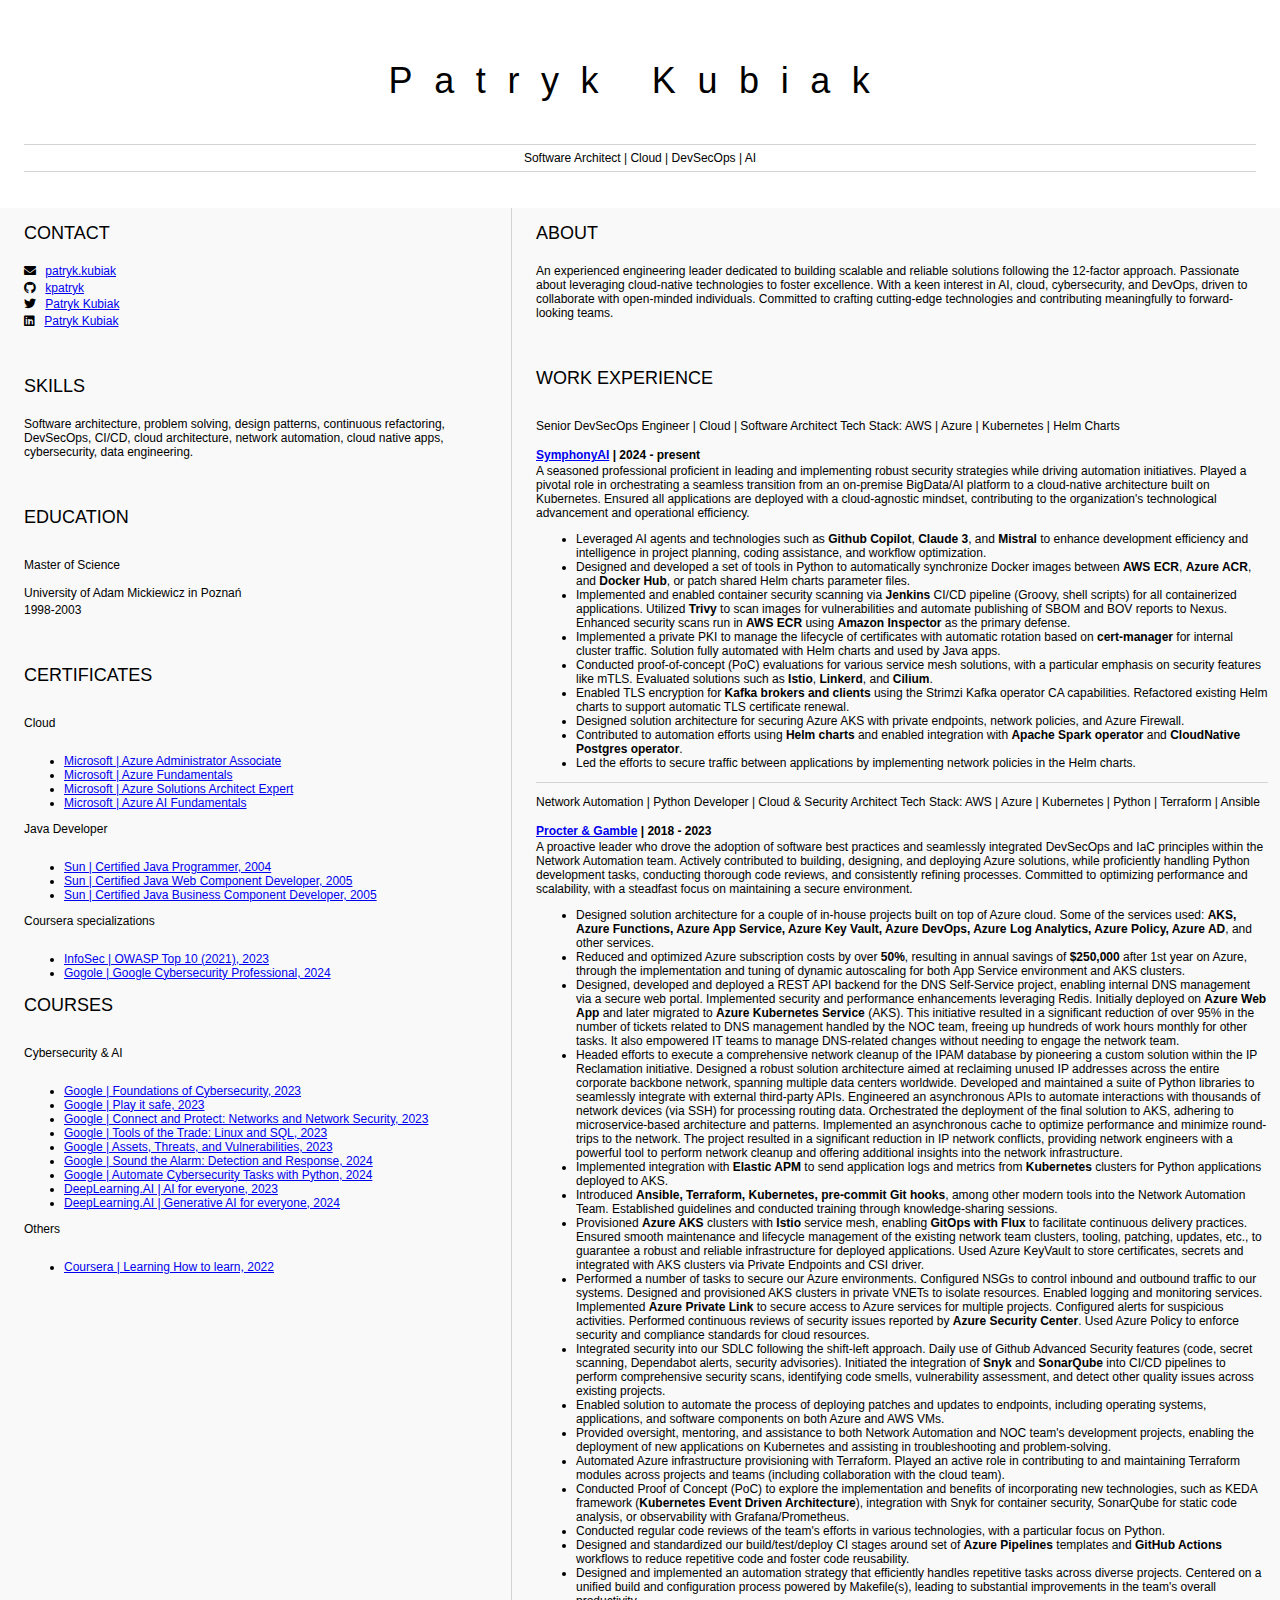
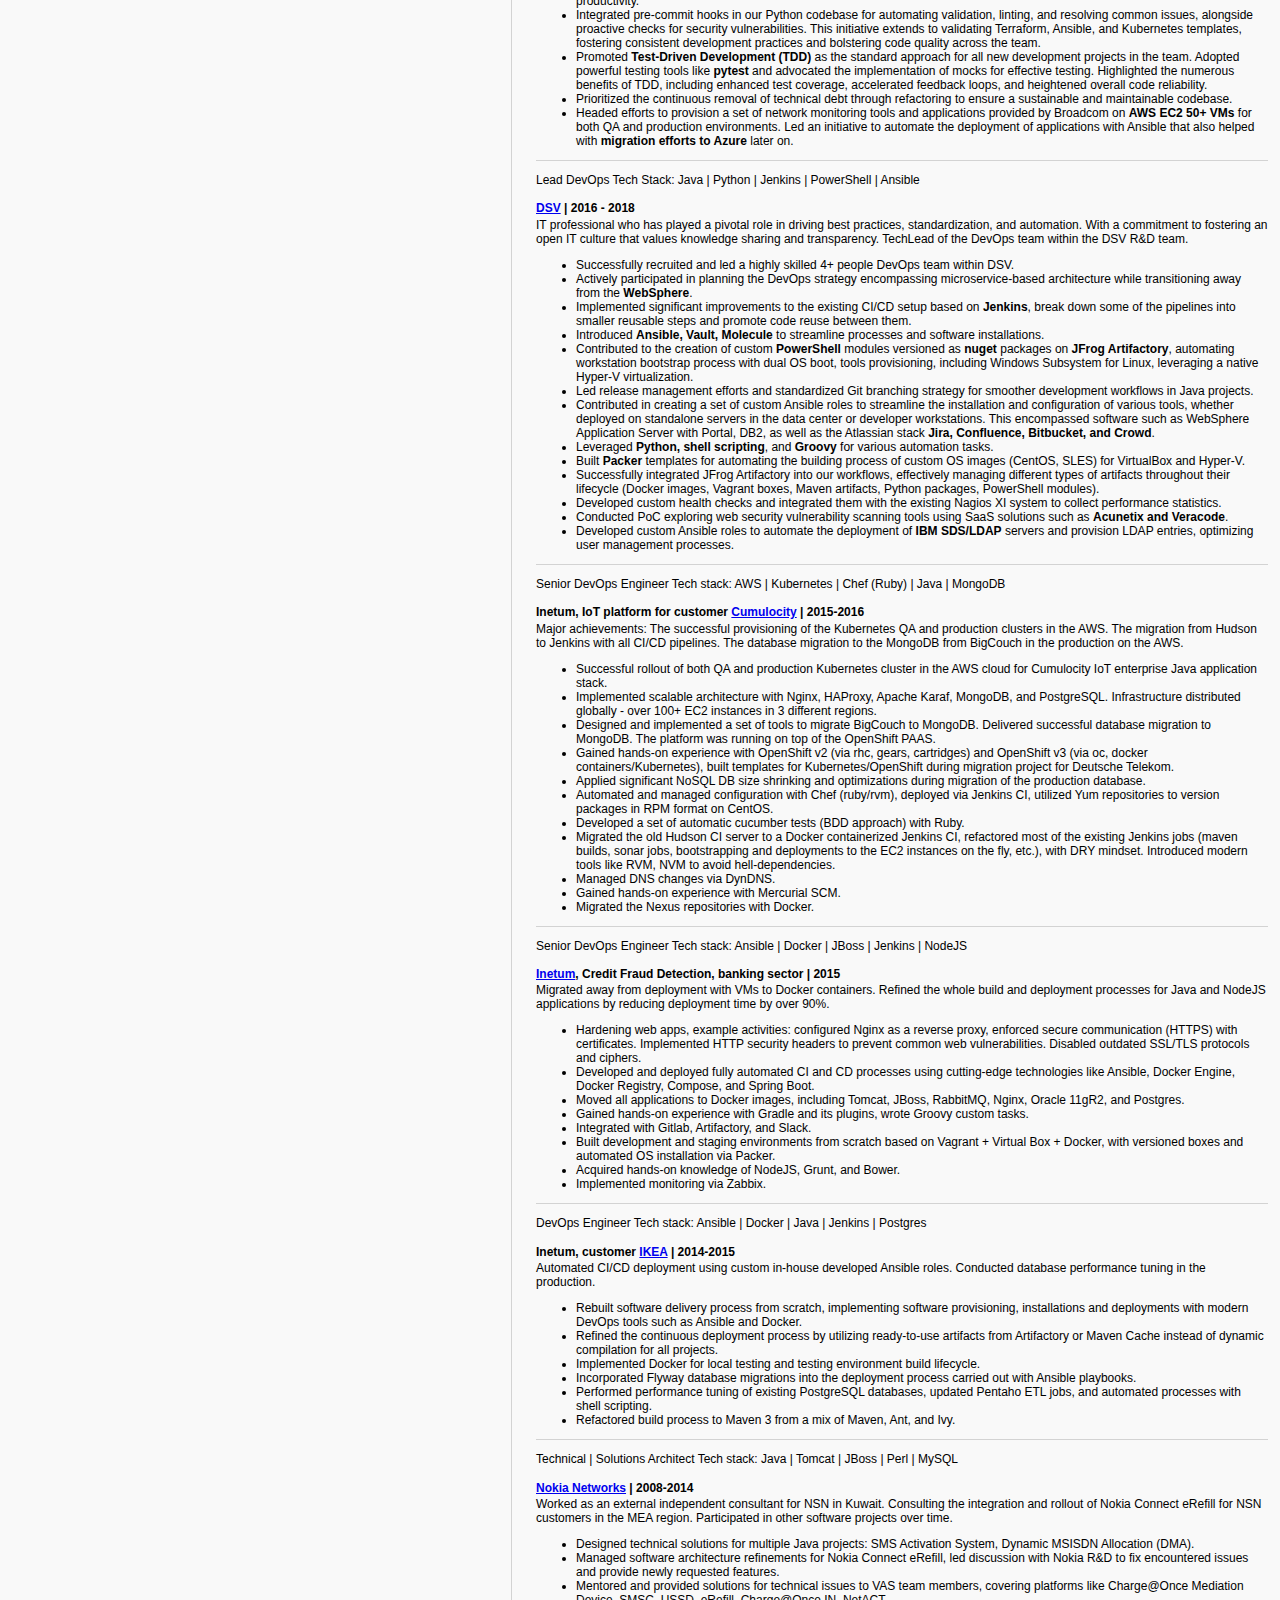
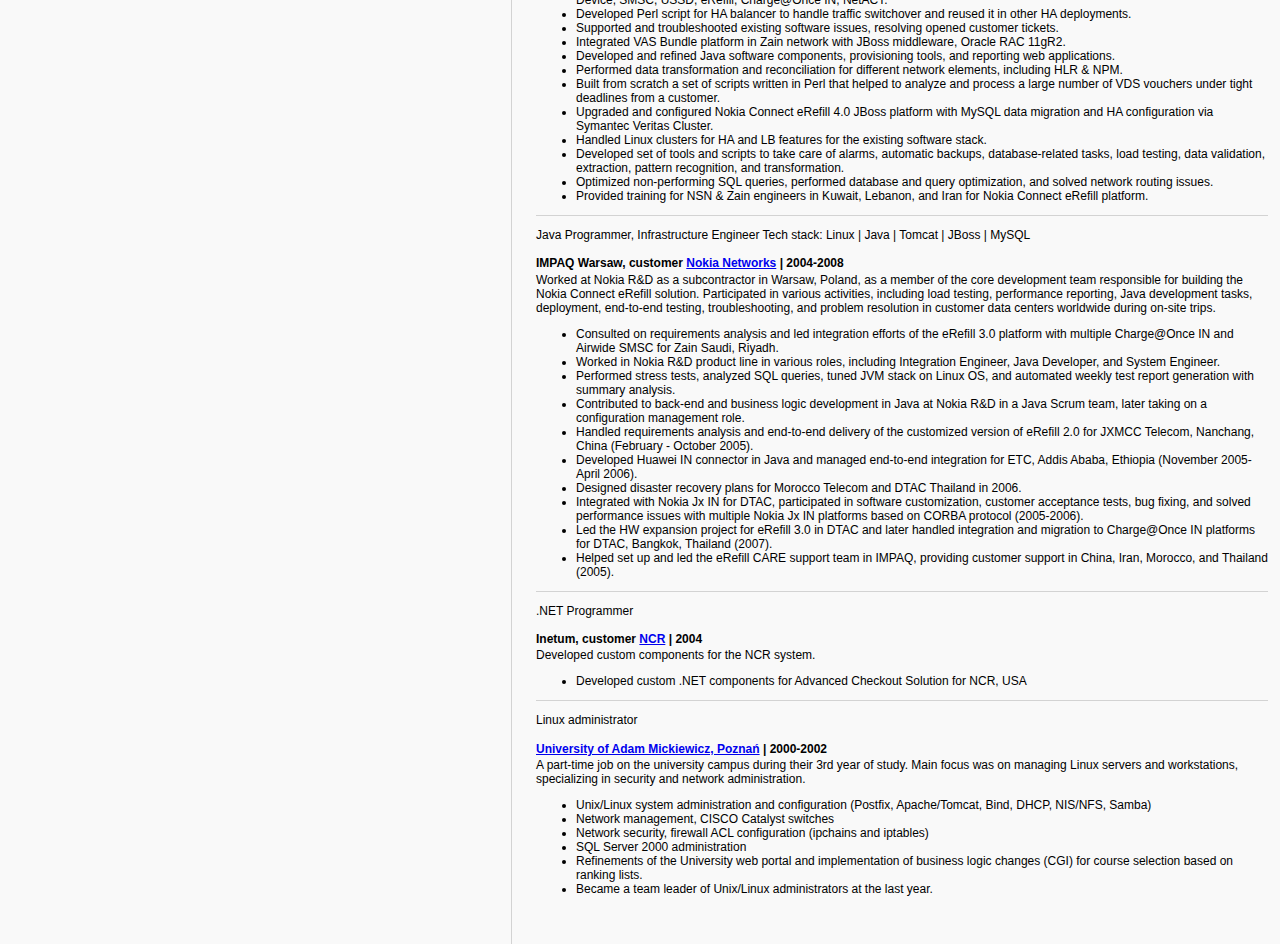
<file: index.html>
<!DOCTYPE html>
<html>

<head>
  <meta charset="UTF-8" />
  <link href="style.css" rel="stylesheet" />
  <link rel="stylesheet" href="https://cdnjs.cloudflare.com/ajax/libs/font-awesome/5.15.4/css/all.min.css" />
  <script>
    document.addEventListener("DOMContentLoaded", function () {
      var lists = document.querySelectorAll(".sortable-list");

      lists.forEach(function (list) {
        var items = list.getElementsByTagName("li");
        var itemsArray = Array.from(items);

        itemsArray.sort(function (a, b) {
          return a.textContent.localeCompare(b.textContent);
        });

        while (list.firstChild) {
          list.removeChild(list.firstChild);
        }

        itemsArray.forEach(function (item) {
          list.appendChild(item);
        });
      });
    });
  </script>
</head>

<body>
  <header id="header">
    <h1>Patryk Kubiak</h1>
    <hr />
    Software Architect | Cloud | DevSecOps | AI
    <hr />
  </header>
  <main>
    <article id="mainLeft" author="kpatryk2">
      <section>
        <h2>CONTACT</h2>
        <p>
          <i class="fa fa-envelope" aria-hidden="true"></i>
          <a href="mailto:patryk.kubiak@gmail.com">patryk.kubiak</a>
        </p>
        <p>
          <i class="fab fa-github" aria-hidden="true"></i>
          <a href="https://github.com/kpatryk">kpatryk</a>
        </p>
        <p>
          <i class="fab fa-twitter" aria-hidden="true"></i>
          <a href="https://twitter.com/patryk_kubiak">Patryk Kubiak</a>
        </p>
        <p>
          <i class="fab fa-linkedin" aria-hidden="true"></i>
          <a href="https://www.linkedin.com/in/patrykkubiak/">Patryk Kubiak</a>
        </p>
      </section>
      <section>
        <h2>SKILLS</h2>
        <p>
          Software architecture, problem solving, design patterns, continuous refactoring, DevSecOps, CI/CD, cloud
          architecture,
          network automation, cloud native apps, cybersecurity, data engineering.
        </p>
        </p>
      </section>
      <section>
        <h2>EDUCATION</h2>
        <h3>Master of Science</h3>
        <p>University of Adam Mickiewicz in Poznań</p>
        <p>1998-2003</p>
      </section>
      <section>
        <h2>CERTIFICATES</h2>
        <h3>Cloud</h3>
        <ul class="sortable-list">
          <li>
            <a href="https://learn.microsoft.com/en-us/users/Patryk/credentials/BA97C5A25EB80DD1">Microsoft | Azure
              Solutions Architect Expert</a>
          </li>
          <li>
            <a href="https://learn.microsoft.com/en-us/users/patryk/credentials/14568256b44c87a2">Microsoft | Azure
              Administrator Associate</a>
          </li>
          <li>
            <a href="https://learn.microsoft.com/en-us/users/Patryk/credentials/7B817FF7CA99D58C">Microsoft | Azure
              Fundamentals</a>
          </li>
          <li>
            <a href="https://learn.microsoft.com/en-us/users/Patryk/credentials/39F1652D68805DF">Microsoft | Azure AI
              Fundamentals</a>
          </li>
        </ul>
        <h3>Java Developer</h3>
        <ul>
          <li><a href="https://drive.google.com/file/d/11uJ7fiPRjxxmmNY9ZQSC3K50WTV9e7r5/">Sun |
              Certified Java Programmer, 2004</a></li>
          <li><a href="https://drive.google.com/file/d/1izVaKW_QWJdhuxe63XZ2LOEFQXGa-mZO/">Sun | Certified Java Web
              Component Developer, 2005</a></li>
          <li><a href="https://drive.google.com/file/d/1GnL0UFbXd2mevfJoT5RyGYVXlIixgg7O/">Sun | Certified Java
              Business Component Developer, 2005</a></li>
        </ul>
        </ul>
        <h3>Coursera specializations</h3>
        <ul>
          <li>
            <a href="https://www.coursera.org/account/accomplishments/specialization/certificate/EUMKSS59V3W8">InfoSec |
              OWASP Top 10 (2021), 2023</a>
          </li>
          <li>
            <a href="https://www.coursera.org/account/accomplishments/specialization/certificate/SSE6R6ZJSXW8">Gogole |
              Google Cybersecurity Professional, 2024</a>
          </li>
        </ul>
        <h2>COURSES</h2>
        <h3>Cybersecurity & AI</h3>
        <ul>
          <li>
            <a href="https://www.coursera.org/account/accomplishments/certificate/AK5UFBJABE3B">Google | Foundations of
              Cybersecurity, 2023</a>
          </li>
          <li>
            <a href="https://www.coursera.org/account/accomplishments/certificate/D2ADUE9QDP3R">Google | Play it safe,
              2023</a>
          </li>
          <li>
            <a href="https://www.coursera.org/account/accomplishments/certificate/KQ6QCFP28FLV">Google | Connect and
              Protect: Networks and Network Security, 2023</a>
          </li>
          <li>
            <a href="https://www.coursera.org/account/accomplishments/certificate/2SPXR5PJDJCP">Google | Tools of the
              Trade: Linux and SQL, 2023</a>
          </li>
          <li>
            <a href="https://www.coursera.org/account/accomplishments/certificate/66P4SRCYVQBB">Google | Assets,
              Threats, and Vulnerabilities, 2023</a>
          </li>
          <li>
            <a href="https://www.coursera.org/account/accomplishments/certificate/QVPGUJN83HE4">Google | Sound the
              Alarm: Detection and Response, 2024</a>
          </li>
          <li>
            <a href="https://www.coursera.org/account/accomplishments/certificate/9TUTV9TLWWJ4">Google | Automate
              Cybersecurity Tasks with Python, 2024</a>
          </li>
          <li>
            <a href="https://www.coursera.org/account/accomplishments/certificate/PPTFEKKYTUP2">DeepLearning.AI | AI for
              everyone, 2023</a>
          </li>
          <li>
            <a href="https://www.coursera.org/account/accomplishments/verify/G8HD4K75CYW5">DeepLearning.AI | Generative
              AI for everyone, 2024</a>
          </li>
        </ul>

        <h3>Others</h3>
        <ul>
          <li>
            <a href="https://www.coursera.org/account/accomplishments/certificate/QWLXVFJLX8YC">Coursera | Learning How
              to learn, 2022</a>
          </li>
        </ul>
      </section>
    </article>
    <article id="mainRight">
      <section>
        <h2>ABOUT</h2>
        <p>
          An experienced engineering leader dedicated to building scalable and reliable solutions following the
          12-factor approach. Passionate about leveraging cloud-native technologies to foster excellence. With a keen
          interest in AI, cloud, cybersecurity, and DevOps, driven to collaborate with
          open-minded individuals. Committed to crafting cutting-edge technologies and contributing meaningfully to
          forward-looking teams.
        </p>
      </section>
      <section>
        <h2>WORK EXPERIENCE</h2>
        <h3><strong>Senior DevSecOps Engineer | Cloud | Software Architect</strong> Tech Stack: AWS | Azure | Kubernetes
          | Helm Charts</h3>
        <p class="company-paragraph"><a href="https://www.symphonyai.com/">SymphonyAI</a> | 2024 - present </p>
        <p>
          A seasoned professional proficient in leading and implementing robust security strategies while driving
          automation initiatives. Played a pivotal role in orchestrating a seamless transition from an on-premise
          BigData/AI platform to a cloud-native architecture built on Kubernetes. Ensured all applications are deployed
          with a cloud-agnostic mindset, contributing to the organization's technological advancement and operational
          efficiency. </p>
        </p>
        </p>
        </p>
        <ul>
          <li>
            Leveraged AI agents and technologies such as <strong>Github Copilot</strong>, <strong>Claude 3</strong>,
            and <strong>Mistral</strong> to enhance development efficiency and intelligence in project planning,
            coding assistance, and workflow optimization.
          </li>
          <li>
            Designed and developed a set of tools in Python to automatically synchronize Docker images between
            <strong>AWS ECR</strong>, <strong>Azure ACR</strong>, and <strong>Docker Hub</strong>, or patch shared
            Helm charts parameter files.
          </li>
          <li>
            Implemented and enabled container security scanning via <strong>Jenkins</strong> CI/CD pipeline (Groovy,
            shell scripts) for all containerized applications. Utilized <strong>Trivy</strong> to scan images for
            vulnerabilities and automate publishing of SBOM and BOV reports to Nexus. Enhanced security scans run in
            <strong>AWS ECR</strong> using <strong>Amazon Inspector</strong> as the primary defense.
          </li>
          <li>
            Implemented a private PKI to manage the lifecycle of certificates with automatic rotation based on
            <strong>cert-manager</strong> for internal cluster traffic. Solution fully automated with Helm charts and
            used by Java apps.
          </li>
          <li>
            Conducted proof-of-concept (PoC) evaluations for various service mesh solutions, with a particular emphasis
            on security features like mTLS. Evaluated solutions such as <strong>Istio</strong>,
            <strong>Linkerd</strong>, and <strong>Cilium</strong>.
          </li>
          <li>Enabled TLS encryption for <strong>Kafka brokers and clients</strong> using the Strimzi Kafka operator CA
            capabilities. Refactored existing Helm charts to support automatic TLS certificate renewal.</li>
          <li>
            Designed solution architecture for securing Azure AKS with private endpoints, network policies, and Azure
            Firewall.
          <li>
            Contributed to automation efforts using <strong>Helm charts</strong> and enabled integration with
            <strong>Apache Spark operator</strong> and <strong>CloudNative Postgres operator</strong>.
          </li>
          <li>
            Led the efforts to secure traffic between applications by implementing network policies in the Helm charts.
          </li>
        </ul>

        <hr />
        <h3><strong>Network Automation | Python Developer | Cloud & Security Architect</strong> Tech Stack: AWS | Azure
          |
          Kubernetes | Python | Terraform | Ansible</h3>
        <p class="company-paragraph"><a href="https://www.pg.com/">Procter & Gamble</a> | 2018 - 2023</p>
        <p>
          A proactive leader who drove the adoption of software best practices and seamlessly integrated DevSecOps and
          IaC principles within the Network Automation team. Actively contributed to building, designing, and deploying
          Azure solutions, while proficiently handling Python development tasks, conducting thorough code reviews, and
          consistently refining processes. Committed to optimizing performance and scalability, with a steadfast focus
          on maintaining a secure environment. </p>
        <ul>
          <li>
            Designed solution architecture for a couple of in-house projects built on top of Azure cloud. Some of the
            services used: <strong>AKS, Azure Functions,
              Azure App Service, Azure Key Vault, Azure DevOps, Azure Log Analytics, Azure Policy, Azure AD</strong>,
            and other services.
          </li>
          <li>Reduced and optimized Azure subscription costs by over <strong>50%</strong>, resulting in annual savings
            of <strong>$250,000</strong> after 1st year on Azure, through the implementation and tuning of dynamic
            autoscaling for both App Service environment and AKS clusters.
          </li>
          <li>
            Designed, developed and deployed a REST API backend for the DNS Self-Service project,
            enabling internal DNS management via a secure web portal. Implemented security and performance enhancements
            leveraging Redis. Initially deployed on <strong>Azure Web App</strong> and later migrated to <strong>Azure
              Kubernetes Service</strong> (AKS). This initiative resulted in a significant reduction of over 95% in the
            number of tickets related to DNS management handled by the NOC team, freeing up hundreds of work hours
            monthly for other tasks. It also empowered IT teams to manage DNS-related changes without needing to engage
            the network team.
          </li>
          <li>
            Headed efforts to execute a comprehensive network cleanup of the IPAM database by pioneering a custom
            solution within the IP Reclamation initiative. Designed a robust solution architecture aimed at reclaiming
            unused IP addresses across the entire corporate backbone network, spanning multiple data centers worldwide.
            Developed and maintained a suite of Python libraries to seamlessly integrate with external third-party APIs.
            Engineered an asynchronous APIs to automate interactions with thousands of network devices (via SSH) for
            processing routing data. Orchestrated the deployment of the final solution to AKS, adhering to
            microservice-based architecture and patterns. Implemented an asynchronous cache to optimize performance and
            minimize round-trips to the network. The project resulted in a significant reduction in IP network
            conflicts, providing network engineers with a powerful tool to perform network cleanup and offering
            additional insights into the network infrastructure.
          </li>
          <li>
            Implemented integration with <strong>Elastic APM</strong> to send application logs and metrics from
            <strong>Kubernetes</strong> clusters for Python applications deployed to AKS.
          </li>
          <li>
            Introduced <strong>Ansible, Terraform, Kubernetes, pre-commit Git hooks</strong>, among other modern tools
            into the Network Automation Team. Established guidelines and conducted training through knowledge-sharing
            sessions.
          </li>
          <li>
            Provisioned <strong>Azure AKS</strong> clusters with <strong>Istio</strong> service mesh, enabling
            <strong>GitOps with Flux</strong> to facilitate continuous delivery practices. Ensured smooth maintenance
            and lifecycle management of the existing network team clusters, tooling, patching, updates, etc., to
            guarantee a robust and reliable infrastructure for deployed applications.
            Used Azure KeyVault to store certificates, secrets and integrated with AKS clusters via Private
            Endpoints and CSI driver.
          </li>
          <li>Performed a number of tasks to secure our Azure environments. Configured NSGs to control inbound and
            outbound traffic to our systems.
            Designed and provisioned AKS clusters in private VNETs to isolate resources.
            Enabled logging and monitoring services. Implemented <strong>Azure Private Link</strong> to secure access to
            Azure services for multiple projects.
            Configured alerts for suspicious activities.
            Performed continuous reviews of security issues reported by <strong>Azure Security Center</strong>.
            Used Azure Policy to enforce security and compliance standards for cloud resources.
          </li>
          <li>
            Integrated security into our SDLC following the shift-left approach. Daily use of Github
            Advanced Security features (code, secret scanning, Dependabot alerts, security advisories). Initiated the
            integration of <strong>Snyk</strong> and <strong>SonarQube</strong> into CI/CD pipelines to perform
            comprehensive security scans, identifying code smells, vulnerability assessment, and detect other quality
            issues across existing projects.
          </li>
          <li>
            Enabled solution to automate the process of deploying patches and updates to endpoints, including operating
            systems, applications, and software components on both Azure and AWS VMs.</li>
          <li>
            Provided oversight, mentoring, and assistance to both Network Automation and NOC team's development
            projects, enabling the deployment of new applications on Kubernetes and assisting in troubleshooting and
            problem-solving.
          </li>
          <li>
            Automated Azure infrastructure provisioning with Terraform. Played an active role in contributing to and
            maintaining Terraform modules across projects and teams (including collaboration with the cloud team).
          </li>
          <li>
            Conducted Proof of Concept (PoC) to explore the implementation and benefits of incorporating new
            technologies, such as KEDA framework (<strong>Kubernetes Event Driven Architecture</strong>), integration
            with Snyk for container security, SonarQube for static code analysis, or observability with
            Grafana/Prometheus.
          </li>
          <li>
            Conducted regular code reviews of the team's efforts in various technologies, with a particular focus on
            Python.
          </li>
          <li>
            Designed and standardized our build/test/deploy CI stages around set of <strong>Azure Pipelines</strong>
            templates and <strong>GitHub Actions</strong> workflows to reduce repetitive code and foster code
            reusability.
          </li>
          <li>
            Designed and implemented an automation strategy that efficiently handles repetitive tasks across diverse
            projects. Centered on a unified build and configuration process powered by Makefile(s), leading to
            substantial improvements in the team's overall productivity.
          </li>
          <li>
            Integrated pre-commit hooks in our Python codebase for automating validation, linting, and resolving common
            issues, alongside proactive checks for security vulnerabilities. This initiative extends to validating
            Terraform, Ansible, and Kubernetes templates, fostering consistent development practices and bolstering code
            quality across the team.
          </li>
          <li>
            Promoted <strong>Test-Driven Development (TDD)</strong> as the standard approach for all new development
            projects in the team. Adopted powerful testing tools like <strong>pytest</strong> and advocated the
            implementation of mocks for effective testing. Highlighted the numerous benefits of TDD, including enhanced
            test coverage, accelerated feedback loops, and heightened overall code reliability.
          </li>
          <li>
            Prioritized the continuous removal of technical debt through refactoring to ensure a sustainable and
            maintainable codebase.
          </li>
          <li>
            Headed efforts to provision a set of network monitoring tools and applications provided by Broadcom on
            <strong>AWS EC2 50+ VMs</strong> for both QA and production environments. Led an initiative to automate the
            deployment of applications with Ansible that also helped with <strong>migration efforts to Azure</strong>
            later on.
          </li>
        </ul>

        <hr />
        <h3><strong>Lead DevOps</strong> Tech Stack: Java | Python | Jenkins | PowerShell | Ansible</h3>
        <p class="company-paragraph"><a href="https://www.dsv.com/">DSV</a> | 2016 - 2018</p>
        <p>
          IT professional who has played a pivotal role in driving best practices, standardization, and automation.
          With a commitment to fostering an open IT culture that values knowledge sharing and transparency.
          TechLead of the DevOps team within the DSV R&D team.
        </p>
        <ul>
          <li>Successfully recruited and led a highly skilled 4+ people DevOps team within DSV.</li>
          <li>
            Actively participated in planning the DevOps strategy encompassing microservice-based architecture while
            transitioning away from the <strong>WebSphere</strong>.
          </li>
          <li>
            Implemented significant improvements to the existing CI/CD setup based on <strong>Jenkins</strong>, break
            down some of the pipelines into smaller reusable steps and promote code reuse between them.
          </li>
          <li>Introduced <strong>Ansible, Vault, Molecule</strong> to streamline processes and software installations.
          </li>
          <li>
            Contributed to the creation of custom <strong>PowerShell</strong> modules versioned as
            <strong>nuget</strong> packages on <strong>JFrog Artifactory</strong>,
            automating workstation bootstrap process with dual OS boot, tools provisioning, including Windows Subsystem
            for Linux, leveraging a native Hyper-V virtualization.
          </li>
          <li>
            Led release management efforts and standardized Git branching strategy for smoother development workflows
            in Java projects.
          </li>
          <li>Contributed in creating a set of custom Ansible roles to streamline the installation and configuration of
            various tools, whether deployed on standalone servers in the data center or developer workstations. This
            encompassed software such as WebSphere Application Server with Portal, DB2, as well as the Atlassian
            stack <strong>Jira, Confluence, Bitbucket, and Crowd</strong>.
          </li>
          <li>Leveraged <strong>Python, shell scripting</strong>, and <strong>Groovy</strong> for various automation
            tasks.</li>
          <li>
            Built <strong>Packer</strong> templates for automating the building process of custom OS images (CentOS,
            SLES) for VirtualBox and Hyper-V.
          </li>
          <li>
            Successfully integrated JFrog Artifactory into our workflows, effectively managing different types of
            artifacts throughout their lifecycle (Docker images, Vagrant boxes, Maven artifacts, Python packages,
            PowerShell modules).
          </li>
          <li>
            Developed custom health checks and integrated them with the existing Nagios XI system to collect
            performance statistics.
          </li>
          <li>
            Conducted PoC exploring web security vulnerability scanning tools using SaaS solutions such as
            <strong>Acunetix and Veracode</strong>.
          </li>
          <li>
            Developed custom Ansible roles to automate the deployment of <strong>IBM SDS/LDAP</strong> servers and
            provision LDAP entries, optimizing user management processes.
          </li>
        </ul>

        <hr />
        <h3><strong>Senior DevOps Engineer</strong> Tech stack: AWS | Kubernetes | Chef (Ruby) | Java | MongoDB</h3>
        <p class="company-paragraph">
          Inetum, IoT platform for customer <a href="https://www.cumulocity.com/">Cumulocity</a> | 2015-2016
        </p>
        <p>
          Major achievements: The successful provisioning of the Kubernetes QA and production clusters in the AWS.
          The migration from Hudson to Jenkins with all CI/CD pipelines. The database migration to the MongoDB from
          BigCouch in the production on the AWS.
          </ul>
        </p>
        <ul>
          <li>Successful rollout of both QA and production Kubernetes cluster in the AWS cloud for Cumulocity IoT
            enterprise Java application stack.</li>
          <li>Implemented scalable architecture with Nginx, HAProxy, Apache Karaf, MongoDB, and PostgreSQL.
            Infrastructure distributed globally - over 100+
            EC2 instances in 3 different regions.</li>
          <li>Designed and implemented a set of tools to migrate BigCouch to MongoDB. Delivered successful database
            migration to MongoDB.
            The platform was running on top of the OpenShift PAAS.</li>
          <li>Gained hands-on experience with OpenShift v2 (via rhc, gears, cartridges) and OpenShift v3 (via oc, docker
            containers/Kubernetes), built templates for Kubernetes/OpenShift during migration project for Deutsche
            Telekom.</li>
          <li>Applied significant NoSQL DB size shrinking and optimizations during migration of the production database.
          </li>
          <li>Automated and managed configuration with Chef (ruby/rvm), deployed via Jenkins CI, utilized Yum
            repositories to version packages in RPM format on CentOS.</li>
          <li>Developed a set of automatic cucumber tests (BDD approach) with Ruby.</li>
          <li>Migrated the old Hudson CI server to a Docker containerized Jenkins CI, refactored most of the existing
            Jenkins jobs (maven builds, sonar jobs, bootstrapping and deployments to the EC2 instances on the fly,
            etc.), with DRY mindset. Introduced modern tools like RVM, NVM to avoid hell-dependencies.</li>
          <li>Managed DNS changes via DynDNS.</li>
          <li>Gained hands-on experience with Mercurial SCM.</li>
          <li>Migrated the Nexus repositories with Docker.</li>
        </ul>
        </ul>

        <hr />
        <h3><strong>Senior DevOps Engineer</strong> Tech stack: Ansible | Docker | JBoss | Jenkins | NodeJS</h3>
        <p class="company-paragraph"><a href="https://inetum.pl/">Inetum</a>, Credit Fraud Detection, banking sector |
          2015</p>
        <p>Migrated away from deployment with VMs to Docker containers. Refined the whole build and deployment processes
          for Java and NodeJS applications by reducing deployment time by over 90%.
        </p>
        <ul>
          <li>Hardening web apps, example activities: configured Nginx as a reverse proxy, enforced secure
            communication (HTTPS) with certificates. Implemented HTTP security headers to prevent common web
            vulnerabilities. Disabled outdated SSL/TLS protocols and ciphers.</li>
          <li>Developed and deployed fully automated CI and CD processes using cutting-edge technologies like Ansible,
            Docker Engine, Docker Registry, Compose, and Spring Boot.</li>
          <li>Moved all applications to Docker images, including Tomcat, JBoss, RabbitMQ, Nginx, Oracle 11gR2, and
            Postgres.</li>
          <li>Gained hands-on experience with Gradle and its plugins, wrote Groovy custom tasks.</li>
          <li>Integrated with Gitlab, Artifactory, and Slack.</li>
          <li>Built development and staging environments from scratch based on Vagrant + Virtual Box + Docker, with
            versioned boxes and automated OS installation via Packer.</li>
          <li>Acquired hands-on knowledge of NodeJS, Grunt, and Bower.</li>
          <li>Implemented monitoring via Zabbix.</li>
        </ul>
        </ul>

        <hr />
        <h3><strong>DevOps Engineer</strong> Tech stack: Ansible | Docker | Java | Jenkins | Postgres</h3>
        <p class="company-paragraph">Inetum, customer <a href="https://ikea.com">IKEA</a> | 2014-2015</p>
        <p>
          Automated CI/CD deployment using custom in-house developed Ansible roles. Conducted database performance
          tuning in the production.
        </p>
        <ul>
          <li>
            Rebuilt software delivery process from scratch, implementing software provisioning, installations and
            deployments with modern DevOps tools such as Ansible and Docker.
          </li>
          <li>
            Refined the continuous deployment process by utilizing ready-to-use artifacts from Artifactory or Maven
            Cache instead of dynamic compilation for all projects.
          </li>
          <li>Implemented Docker for local testing and testing environment build lifecycle.</li>
          <li>Incorporated Flyway database migrations into the deployment process carried out with Ansible playbooks.
          </li>
          <li>
            Performed performance tuning of existing PostgreSQL databases, updated Pentaho ETL jobs, and automated
            processes with shell scripting.
          </li>
          <li>Refactored build process to Maven 3 from a mix of Maven, Ant, and Ivy.</li>
        </ul>

        <hr />
        <h3><strong>Technical | Solutions Architect</strong> Tech stack: Java | Tomcat | JBoss | Perl | MySQL</h3>
        <p class="company-paragraph"><a href="https://www.nokia.com/">Nokia Networks</a> | 2008-2014</p>
        <p>
          Worked as an external independent consultant for NSN in Kuwait. Consulting the integration and rollout of
          Nokia Connect eRefill for NSN customers in the MEA region. Participated in other software projects over
          time.
        </p>
        <ul>
          <li>
            Designed technical solutions for multiple Java projects: SMS Activation System, Dynamic MSISDN Allocation
            (DMA).
          </li>
          <li>
            Managed software architecture refinements for Nokia Connect eRefill, led discussion with Nokia R&D to fix
            encountered issues and provide newly requested features.
          </li>
          <li>
            Mentored and provided solutions for technical issues to VAS team members, covering platforms like
            Charge@Once Mediation Device, SMSC, USSD, eRefill, Charge@Once IN, NetACT.
          </li>
          <li>
            Developed Perl script for HA balancer to handle traffic switchover and reused it in other HA deployments.
          </li>
          <li>Supported and troubleshooted existing software issues, resolving opened customer tickets.</li>
          <li>Integrated VAS Bundle platform in Zain network with JBoss middleware, Oracle RAC 11gR2.</li>
          <li>Developed and refined Java software components, provisioning tools, and reporting web applications.</li>
          <li>
            Performed data transformation and reconciliation for different network elements, including HLR & NPM.
          </li>
          <li>
            Built from scratch a set of scripts written in Perl that helped to analyze and process a large number of
            VDS vouchers under tight deadlines from a customer.
          </li>
          <li>
            Upgraded and configured Nokia Connect eRefill 4.0 JBoss platform with MySQL data migration and HA
            configuration via Symantec Veritas Cluster.
          </li>
          <li>Handled Linux clusters for HA and LB features for the existing software stack.</li>
          <li>
            Developed set of tools and scripts to take care of alarms, automatic backups, database-related tasks, load
            testing, data validation, extraction, pattern recognition, and transformation.
          </li>
          <li>
            Optimized non-performing SQL queries, performed database and query optimization, and solved network
            routing issues.
          </li>
          <li>
            Provided training for NSN & Zain engineers in Kuwait, Lebanon, and Iran for Nokia Connect eRefill
            platform.
          </li>
        </ul>

        <hr />
        <h3><strong>Java Programmer, Infrastructure Engineer</strong> Tech stack: Linux | Java | Tomcat | JBoss | MySQL
        </h3>
        <p class="company-paragraph">
          IMPAQ Warsaw, customer <a href="https://www.nokia.com/">Nokia Networks</a> | 2004-2008
        </p>
        <p>
          Worked at Nokia R&D as a subcontractor in Warsaw, Poland, as a member of the core development team responsible
          for building the Nokia Connect eRefill solution. Participated in various activities, including load testing,
          performance reporting, Java development tasks, deployment, end-to-end testing, troubleshooting, and problem
          resolution in customer data centers worldwide during on-site trips.
        </p>
        <ul>
          <li>
            Consulted on requirements analysis and led integration efforts of the eRefill 3.0 platform with multiple
            Charge@Once IN and Airwide SMSC for Zain Saudi, Riyadh.
          </li>
          <li>
            Worked in Nokia R&amp;D product line in various roles, including Integration Engineer, Java Developer, and
            System Engineer.
          </li>
          <li>
            Performed stress tests, analyzed SQL queries, tuned JVM stack on Linux OS, and automated weekly test
            report generation with summary analysis.
          </li>
          <li>
            Contributed to back-end and business logic development in Java at Nokia R&amp;D in a Java Scrum team,
            later taking on a configuration management role.
          </li>
          <li>
            Handled requirements analysis and end-to-end delivery of the customized version of eRefill 2.0 for JXMCC
            Telecom, Nanchang, China (February - October 2005).
          </li>
          <li>
            Developed Huawei IN connector in Java and managed end-to-end integration for ETC, Addis Ababa, Ethiopia
            (November 2005-April 2006).
          </li>
          <li>Designed disaster recovery plans for Morocco Telecom and DTAC Thailand in 2006.</li>
          <li>
            Integrated with Nokia Jx IN for DTAC, participated in software customization, customer acceptance tests,
            bug fixing, and solved performance issues with multiple Nokia Jx IN platforms based on CORBA protocol
            (2005-2006).
          </li>
          <li>
            Led the HW expansion project for eRefill 3.0 in DTAC and later handled integration and migration to
            Charge@Once IN platforms for DTAC, Bangkok, Thailand (2007).
          </li>
          <li>
            Helped set up and led the eRefill CARE support team in IMPAQ, providing customer support in China, Iran,
            Morocco, and Thailand (2005).
          </li>
        </ul>
        <hr />
        <h3><strong>.NET Programmer</strong></h3>
        <p class="company-paragraph">Inetum, customer <a href="https://www.ncr.com/">NCR</a> | 2004</p>
        <p>Developed custom components for the NCR system.</p>
        <ul>
          <li>Developed custom .NET components for Advanced Checkout Solution for NCR, USA</li>
        </ul>

        <hr />
        <h3><strong>Linux administrator</strong></h3>
        <p class="company-paragraph">
          <a href="https://amu.edu.pl/en">University of Adam Mickiewicz, Poznań</a> | 2000-2002
        </p>
        <p>
          A part-time job on the university campus during their 3rd year of study. Main focus was on managing Linux
          servers and workstations, specializing in security and network administration.
        </p>
        </p>
        <ul>
          <li>
            Unix/Linux system administration and configuration (Postfix, Apache/Tomcat, Bind, DHCP, NIS/NFS, Samba)
          </li>
          <li>Network management, CISCO Catalyst switches</li>
          <li>Network security, firewall ACL configuration (ipchains and iptables)</li>
          <li>SQL Server 2000 administration</li>
          <li>
            Refinements of the University web portal and implementation of business logic changes (CGI) for course
            selection based on ranking lists.
          </li>
          <li>Became a team leader of Unix/Linux administrators at the last year.</li>
        </ul>
      </section>
    </article>
  </main>
  </script>
</body>

</html>
</file>
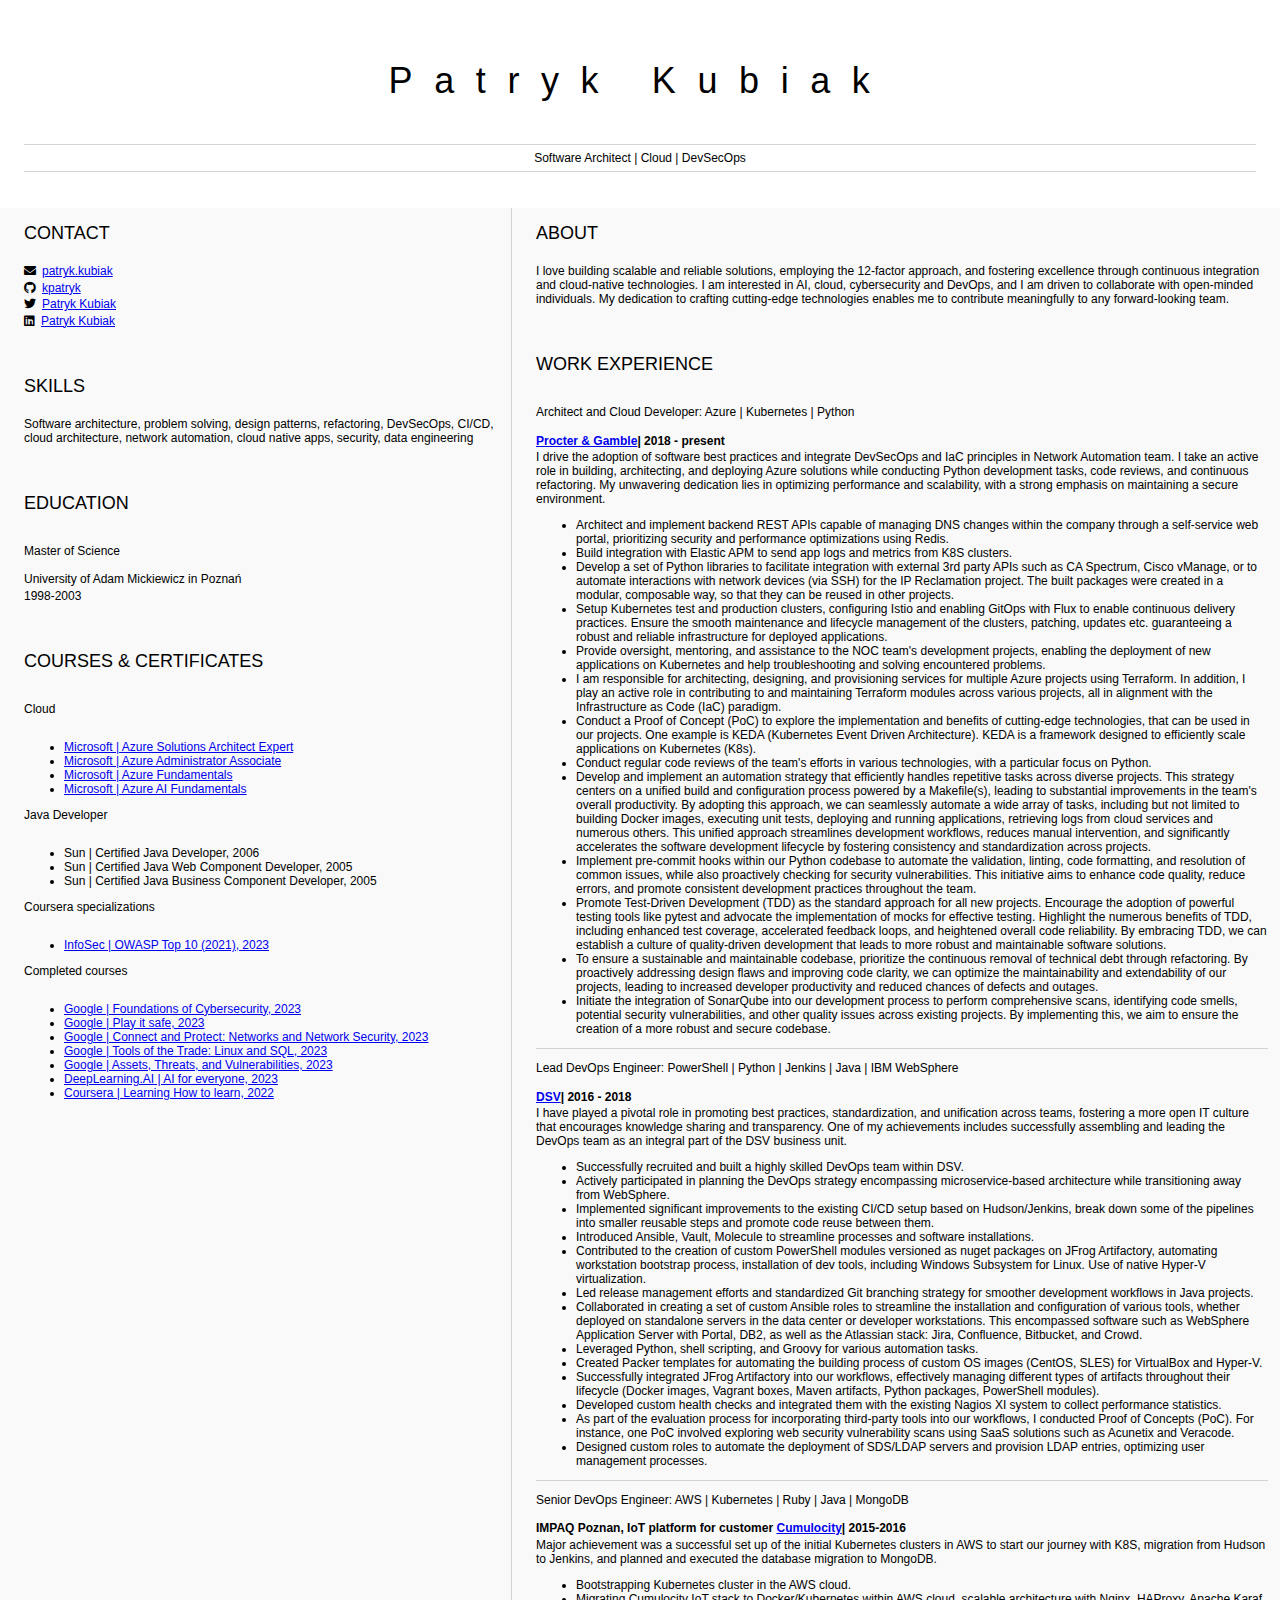
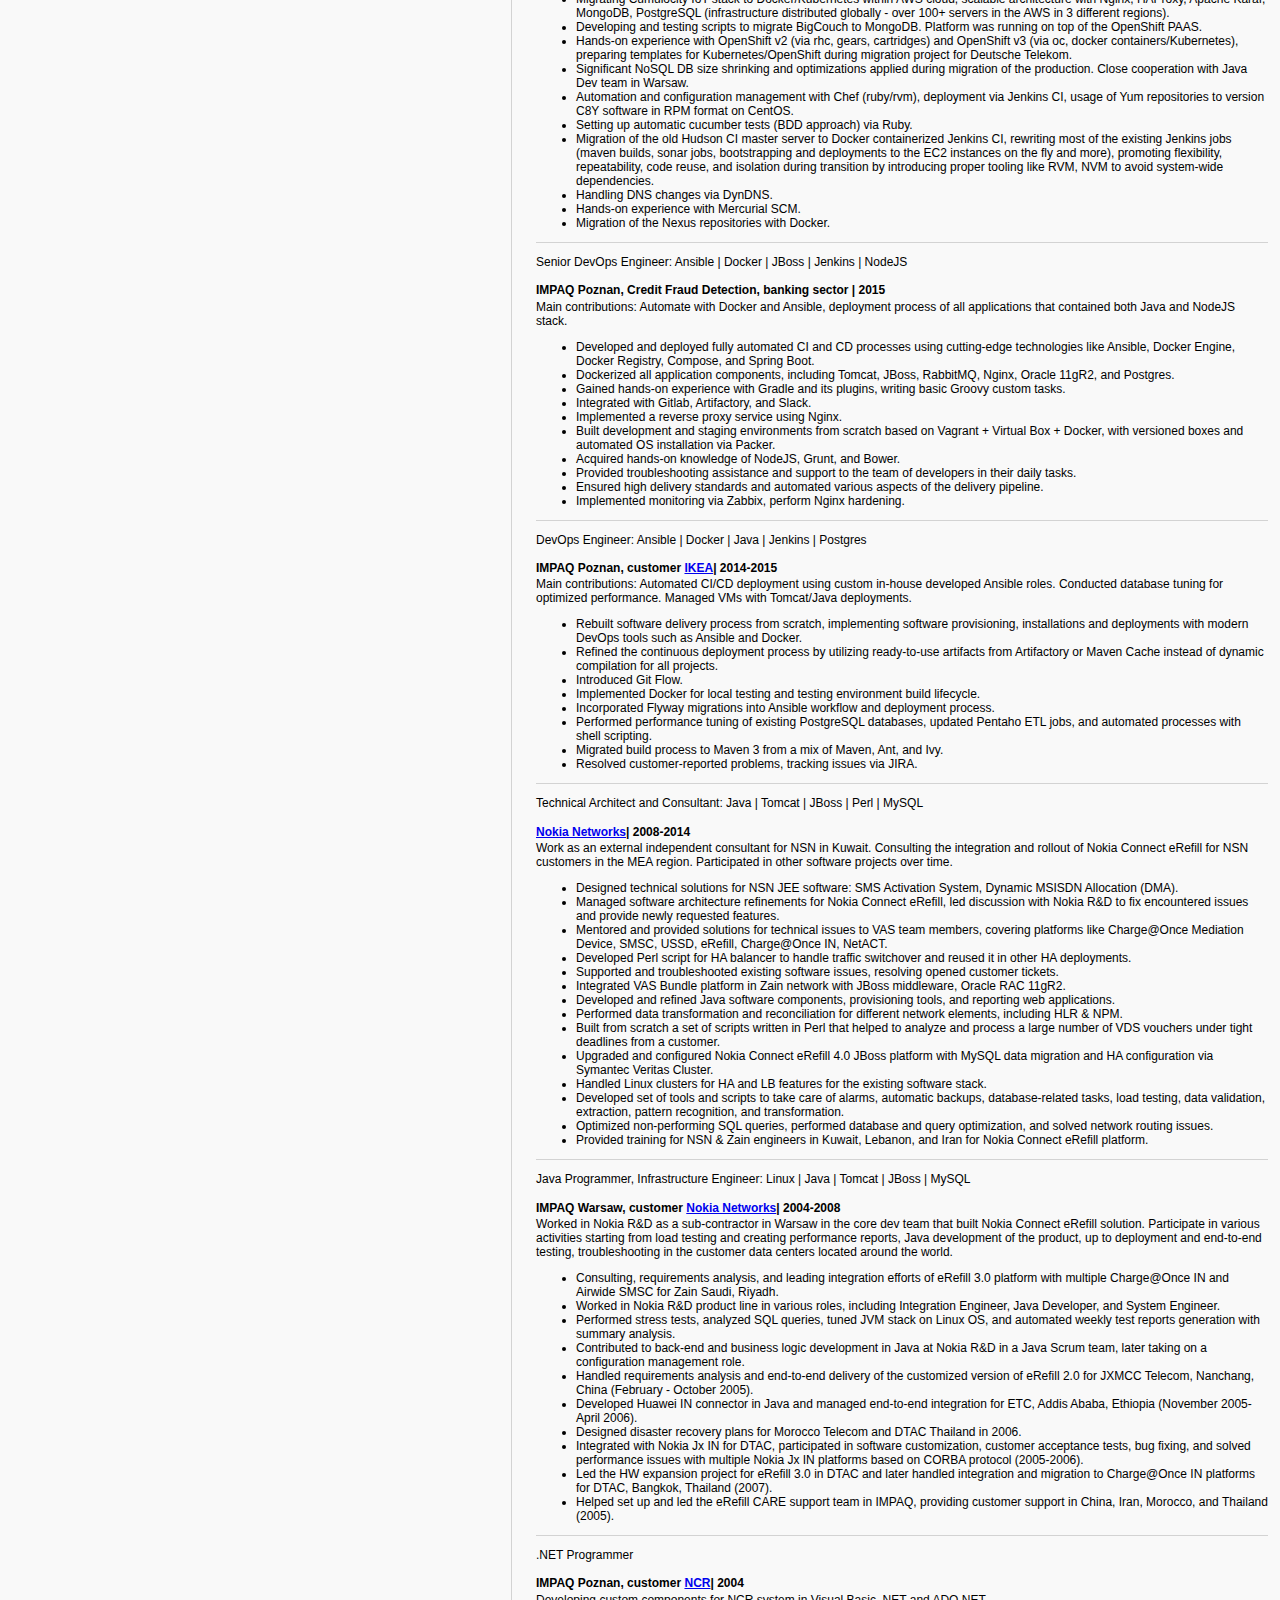
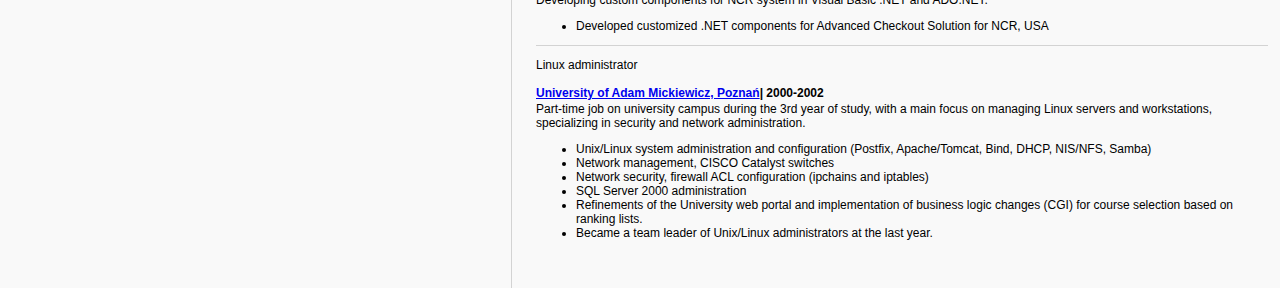
<file: index-min.html>
<!DOCTYPE html><html><head><meta charset="UTF-8" /><link href="style.css" rel="stylesheet" /><title>Patryk Kubiak - Resume</title><link rel="stylesheet" href="https://cdnjs.cloudflare.com/ajax/libs/font-awesome/5.15.4/css/all.min.css" /><script>// window.onload=function (){ // const refreshMeta=document.getElementById("refresh-meta"); // if (refreshMeta){ // refreshMeta.remove(); //} //}; document.addEventListener("DOMContentLoaded", function (){ var lists=document.querySelectorAll(".sortable-list"); lists.forEach(function (list){ var items=list.getElementsByTagName("li"); var itemsArray=Array.from(items); itemsArray.sort(function (a, b){ return a.textContent.localeCompare(b.textContent);}); while (list.firstChild){ list.removeChild(list.firstChild);} itemsArray.forEach(function (item){ list.appendChild(item);});});}); </script></head><body><header id="header"><h1>Patryk Kubiak</h1><hr />Software Architect | Cloud | DevSecOps <hr /></header><main><article id="mainLeft" author="kpatryk2"><section><h2>CONTACT</h2><p><i class="fa fa-envelope" aria-hidden="true"></i><a href="mailto:patryk.kubiak@gmail.com">patryk.kubiak</a></p><p><i class="fab fa-github" aria-hidden="true"></i><a href="https://github.com/kpatryk">kpatryk</a></p><p><i class="fab fa-twitter" aria-hidden="true"></i><a href="https://twitter.com/patryk_kubiak">Patryk Kubiak</a></p><p><i class="fab fa-linkedin" aria-hidden="true"></i><a href="https://www.linkedin.com/in/patrykkubiak/">Patryk Kubiak</a></p></section><section><h2>SKILLS</h2><p>Software architecture, problem solving, design patterns, refactoring, DevSecOps, CI/CD, cloud architecture, network automation, cloud native apps, security, data engineering </p></section><section><h2>EDUCATION</h2><h3>Master of Science</h3><p>University of Adam Mickiewicz in Poznań</p><p>1998-2003</p></section><section><h2>COURSES &amp; CERTIFICATES</h2><h3>Cloud</h3><ul class="sortable-list"><li><a href="https://learn.microsoft.com/en-us/users/Patryk/credentials/BA97C5A25EB80DD1">Microsoft | Azure Solutions Architect Expert</a></li><li><a href="https://learn.microsoft.com/en-us/users/patryk/credentials/14568256b44c87a2">Microsoft | Azure Administrator Associate</a></li><li><a href="https://learn.microsoft.com/en-us/users/Patryk/credentials/7B817FF7CA99D58C">Microsoft | Azure Fundamentals</a></li><li><a href="https://learn.microsoft.com/en-us/users/Patryk/credentials/39F1652D68805DF">Microsoft | Azure AI Fundamentals</a></li></ul><h3>Java Developer</h3><ul><li>Sun | Certified Java Developer, 2006</li><li>Sun | Certified Java Web Component Developer, 2005</li><li>Sun | Certified Java Business Component Developer, 2005</li></ul><h3>Coursera specializations</h3><ul><li><a href="https://www.coursera.org/account/accomplishments/specialization/certificate/EUMKSS59V3W8">InfoSec | OWASP Top 10 (2021), 2023</a ></li></ul><h3>Completed courses</h3><ul class="sortable-list"><li><a href="https://www.coursera.org/account/accomplishments/certificate/AK5UFBJABE3B">Google | Foundations of Cybersecurity, 2023</a></li><li><a href="https://www.coursera.org/account/accomplishments/certificate/D2ADUE9QDP3R">Google | Play it safe, 2023</a></li><li><a href="https://www.coursera.org/account/accomplishments/certificate/KQ6QCFP28FLV">Google | Connect and Protect: Networks and Network Security, 2023</a></li><li><a href="https://www.coursera.org/account/accomplishments/certificate/2SPXR5PJDJCP">Google | Tools of the Trade: Linux and SQL, 2023</a></li><li><a href="https://www.coursera.org/account/accomplishments/certificate/66P4SRCYVQBB">Google | Assets, Threats, and Vulnerabilities, 2023</a></li><li><a href="https://www.coursera.org/account/accomplishments/certificate/PPTFEKKYTUP2">DeepLearning.AI | AI for everyone, 2023</a></li><li><a href="https://www.coursera.org/account/accomplishments/certificate/QWLXVFJLX8YC">Coursera | Learning How to learn, 2022</a></li></ul></section></article><article id="mainRight"><section><h2>ABOUT</h2><p>I love building scalable and reliable solutions, employing the 12-factor approach, and fostering excellence through continuous integration and cloud-native technologies. I am interested in AI, cloud, cybersecurity and DevOps, and I am driven to collaborate with open-minded individuals. My dedication to crafting cutting-edge technologies enables me to contribute meaningfully to any forward-looking team. </p></section><section><h2>WORK EXPERIENCE</h2><h3>Architect and Cloud Developer: Azure | Kubernetes | Python</h3><p class="company-paragraph"><a href="https://www.pg.com/">Procter & Gamble</a>| 2018 - present</p><p>I drive the adoption of software best practices and integrate DevSecOps and IaC principles in Network Automation team. I take an active role in building, architecting, and deploying Azure solutions while conducting Python development tasks, code reviews, and continuous refactoring. My unwavering dedication lies in optimizing performance and scalability, with a strong emphasis on maintaining a secure environment. </p><ul><li>Architect and implement backend REST APIs capable of managing DNS changes within the company through a self-service web portal, prioritizing security and performance optimizations using Redis. </li><li>Build integration with Elastic APM to send app logs and metrics from K8S clusters.</li><li>Develop a set of Python libraries to facilitate integration with external 3rd party APIs such as CA Spectrum, Cisco vManage, or to automate interactions with network devices (via SSH) for the IP Reclamation project. The built packages were created in a modular, composable way, so that they can be reused in other projects. </li><li>Setup Kubernetes test and production clusters, configuring Istio and enabling GitOps with Flux to enable continuous delivery practices. Ensure the smooth maintenance and lifecycle management of the clusters, patching, updates etc. guaranteeing a robust and reliable infrastructure for deployed applications. </li><li>Provide oversight, mentoring, and assistance to the NOC team's development projects, enabling the deployment of new applications on Kubernetes and help troubleshooting and solving encountered problems. </li><li>I am responsible for architecting, designing, and provisioning services for multiple Azure projects using Terraform. In addition, I play an active role in contributing to and maintaining Terraform modules across various projects, all in alignment with the Infrastructure as Code (IaC) paradigm. </li><li>Conduct a Proof of Concept (PoC) to explore the implementation and benefits of cutting-edge technologies, that can be used in our projects. One example is KEDA (Kubernetes Event Driven Architecture). KEDA is a framework designed to efficiently scale applications on Kubernetes (K8s). </li><li>Conduct regular code reviews of the team's efforts in various technologies, with a particular focus on Python. </li><li>Develop and implement an automation strategy that efficiently handles repetitive tasks across diverse projects. This strategy centers on a unified build and configuration process powered by a Makefile(s), leading to substantial improvements in the team's overall productivity. By adopting this approach, we can seamlessly automate a wide array of tasks, including but not limited to building Docker images, executing unit tests, deploying and running applications, retrieving logs from cloud services and numerous others. This unified approach streamlines development workflows, reduces manual intervention, and significantly accelerates the software development lifecycle by fostering consistency and standardization across projects. </li><li>Implement pre-commit hooks within our Python codebase to automate the validation, linting, code formatting, and resolution of common issues, while also proactively checking for security vulnerabilities. This initiative aims to enhance code quality, reduce errors, and promote consistent development practices throughout the team. </li><li>Promote Test-Driven Development (TDD) as the standard approach for all new projects. Encourage the adoption of powerful testing tools like pytest and advocate the implementation of mocks for effective testing. Highlight the numerous benefits of TDD, including enhanced test coverage, accelerated feedback loops, and heightened overall code reliability. By embracing TDD, we can establish a culture of quality-driven development that leads to more robust and maintainable software solutions. </li><li>To ensure a sustainable and maintainable codebase, prioritize the continuous removal of technical debt through refactoring. By proactively addressing design flaws and improving code clarity, we can optimize the maintainability and extendability of our projects, leading to increased developer productivity and reduced chances of defects and outages. </li><li>Initiate the integration of SonarQube into our development process to perform comprehensive scans, identifying code smells, potential security vulnerabilities, and other quality issues across existing projects. By implementing this, we aim to ensure the creation of a more robust and secure codebase. </li></ul><hr /><h3>Lead DevOps Engineer: PowerShell | Python | Jenkins | Java | IBM WebSphere</h3><p class="company-paragraph"><a href="https://www.dsv.com/">DSV</a>| 2016 - 2018</p><p>I have played a pivotal role in promoting best practices, standardization, and unification across teams, fostering a more open IT culture that encourages knowledge sharing and transparency. One of my achievements includes successfully assembling and leading the DevOps team as an integral part of the DSV business unit. </p><ul><li>Successfully recruited and built a highly skilled DevOps team within DSV.</li><li>Actively participated in planning the DevOps strategy encompassing microservice-based architecture while transitioning away from WebSphere. </li><li>Implemented significant improvements to the existing CI/CD setup based on Hudson/Jenkins, break down some of the pipelines into smaller reusable steps and promote code reuse between them. </li><li>Introduced Ansible, Vault, Molecule to streamline processes and software installations.</li><li>Contributed to the creation of custom PowerShell modules versioned as nuget packages on JFrog Artifactory, automating workstation bootstrap process, installation of dev tools, including Windows Subsystem for Linux. Use of native Hyper-V virtualization. </li><li>Led release management efforts and standardized Git branching strategy for smoother development workflows in Java projects. </li><li>Collaborated in creating a set of custom Ansible roles to streamline the installation and configuration of various tools, whether deployed on standalone servers in the data center or developer workstations. This encompassed software such as WebSphere Application Server with Portal, DB2, as well as the Atlassian stack: Jira, Confluence, Bitbucket, and Crowd. </li><li>Leveraged Python, shell scripting, and Groovy for various automation tasks.</li><li>Created Packer templates for automating the building process of custom OS images (CentOS, SLES) for VirtualBox and Hyper-V. </li><li>Successfully integrated JFrog Artifactory into our workflows, effectively managing different types of artifacts throughout their lifecycle (Docker images, Vagrant boxes, Maven artifacts, Python packages, PowerShell modules). </li><li>Developed custom health checks and integrated them with the existing Nagios XI system to collect performance statistics. </li><li>As part of the evaluation process for incorporating third-party tools into our workflows, I conducted Proof of Concepts (PoC). For instance, one PoC involved exploring web security vulnerability scans using SaaS solutions such as Acunetix and Veracode. </li><li>Designed custom roles to automate the deployment of SDS/LDAP servers and provision LDAP entries, optimizing user management processes. </li></ul><hr /><h3>Senior DevOps Engineer: AWS | Kubernetes | Ruby | Java | MongoDB</h3><p class="company-paragraph">IMPAQ Poznan, IoT platform for customer <a href="https://www.cumulocity.com/">Cumulocity</a>| 2015-2016 </p><p>Major achievement was a successful set up of the initial Kubernetes clusters in AWS to start our journey with K8S, migration from Hudson to Jenkins, and planned and executed the database migration to MongoDB. </p><ul><li>Bootstrapping Kubernetes cluster in the AWS cloud.</li><li>Migrating Cumulocity IoT stack to Docker/Kubernetes within AWS cloud, scalable architecture with Nginx, HAProxy, Apache Karaf, MongoDB, PostgreSQL (infrastructure distributed globally - over 100+ servers in the AWS in 3 different regions). </li><li>Developing and testing scripts to migrate BigCouch to MongoDB. Platform was running on top of the OpenShift PAAS. </li><li>Hands-on experience with OpenShift v2 (via rhc, gears, cartridges) and OpenShift v3 (via oc, docker containers/Kubernetes), preparing templates for Kubernetes/OpenShift during migration project for Deutsche Telekom. </li><li>Significant NoSQL DB size shrinking and optimizations applied during migration of the production. Close cooperation with Java Dev team in Warsaw. </li><li>Automation and configuration management with Chef (ruby/rvm), deployment via Jenkins CI, usage of Yum repositories to version C8Y software in RPM format on CentOS. </li><li>Setting up automatic cucumber tests (BDD approach) via Ruby.</li><li>Migration of the old Hudson CI master server to Docker containerized Jenkins CI, rewriting most of the existing Jenkins jobs (maven builds, sonar jobs, bootstrapping and deployments to the EC2 instances on the fly and more), promoting flexibility, repeatability, code reuse, and isolation during transition by introducing proper tooling like RVM, NVM to avoid system-wide dependencies. </li><li>Handling DNS changes via DynDNS.</li><li>Hands-on experience with Mercurial SCM.</li><li>Migration of the Nexus repositories with Docker.</li></ul><hr /><h3>Senior DevOps Engineer: Ansible | Docker | JBoss | Jenkins | NodeJS</h3><p class="company-paragraph">IMPAQ Poznan, Credit Fraud Detection, banking sector | 2015</p><p>Main contributions: Automate with Docker and Ansible, deployment process of all applications that contained both Java and NodeJS stack. </p><ul><li>Developed and deployed fully automated CI and CD processes using cutting-edge technologies like Ansible, Docker Engine, Docker Registry, Compose, and Spring Boot. </li><li>Dockerized all application components, including Tomcat, JBoss, RabbitMQ, Nginx, Oracle 11gR2, and Postgres. </li><li>Gained hands-on experience with Gradle and its plugins, writing basic Groovy custom tasks.</li><li>Integrated with Gitlab, Artifactory, and Slack.</li><li>Implemented a reverse proxy service using Nginx.</li><li>Built development and staging environments from scratch based on Vagrant + Virtual Box + Docker, with versioned boxes and automated OS installation via Packer. </li><li>Acquired hands-on knowledge of NodeJS, Grunt, and Bower.</li><li>Provided troubleshooting assistance and support to the team of developers in their daily tasks.</li><li>Ensured high delivery standards and automated various aspects of the delivery pipeline.</li><li>Implemented monitoring via Zabbix, perform Nginx hardening.</li></ul><hr /><h3>DevOps Engineer: Ansible | Docker | Java | Jenkins | Postgres</h3><p class="company-paragraph">IMPAQ Poznan, customer <a href="https://ikea.com">IKEA</a>| 2014-2015</p><p>Main contributions: Automated CI/CD deployment using custom in-house developed Ansible roles. Conducted database tuning for optimized performance. Managed VMs with Tomcat/Java deployments. </p><ul><li>Rebuilt software delivery process from scratch, implementing software provisioning, installations and deployments with modern DevOps tools such as Ansible and Docker. </li><li>Refined the continuous deployment process by utilizing ready-to-use artifacts from Artifactory or Maven Cache instead of dynamic compilation for all projects. </li><li>Introduced Git Flow.</li><li>Implemented Docker for local testing and testing environment build lifecycle.</li><li>Incorporated Flyway migrations into Ansible workflow and deployment process.</li><li>Performed performance tuning of existing PostgreSQL databases, updated Pentaho ETL jobs, and automated processes with shell scripting. </li><li>Migrated build process to Maven 3 from a mix of Maven, Ant, and Ivy.</li><li>Resolved customer-reported problems, tracking issues via JIRA.</li></ul><hr /><h3>Technical Architect and Consultant: Java | Tomcat | JBoss | Perl | MySQL</h3><p class="company-paragraph"><a href="https://www.nokia.com/">Nokia Networks</a>| 2008-2014</p><p>Work as an external independent consultant for NSN in Kuwait. Consulting the integration and rollout of Nokia Connect eRefill for NSN customers in the MEA region. Participated in other software projects over time. </p><ul><li>Designed technical solutions for NSN JEE software: SMS Activation System, Dynamic MSISDN Allocation (DMA). </li><li>Managed software architecture refinements for Nokia Connect eRefill, led discussion with Nokia R&D to fix encountered issues and provide newly requested features. </li><li>Mentored and provided solutions for technical issues to VAS team members, covering platforms like Charge@Once Mediation Device, SMSC, USSD, eRefill, Charge@Once IN, NetACT. </li><li>Developed Perl script for HA balancer to handle traffic switchover and reused it in other HA deployments. </li><li>Supported and troubleshooted existing software issues, resolving opened customer tickets.</li><li>Integrated VAS Bundle platform in Zain network with JBoss middleware, Oracle RAC 11gR2.</li><li>Developed and refined Java software components, provisioning tools, and reporting web applications.</li><li>Performed data transformation and reconciliation for different network elements, including HLR & NPM. </li><li>Built from scratch a set of scripts written in Perl that helped to analyze and process a large number of VDS vouchers under tight deadlines from a customer. </li><li>Upgraded and configured Nokia Connect eRefill 4.0 JBoss platform with MySQL data migration and HA configuration via Symantec Veritas Cluster. </li><li>Handled Linux clusters for HA and LB features for the existing software stack.</li><li>Developed set of tools and scripts to take care of alarms, automatic backups, database-related tasks, load testing, data validation, extraction, pattern recognition, and transformation. </li><li>Optimized non-performing SQL queries, performed database and query optimization, and solved network routing issues. </li><li>Provided training for NSN & Zain engineers in Kuwait, Lebanon, and Iran for Nokia Connect eRefill platform. </li></ul><hr /><h3>Java Programmer, Infrastructure Engineer: Linux | Java | Tomcat | JBoss | MySQL</h3><p class="company-paragraph">IMPAQ Warsaw, customer <a href="https://www.nokia.com/">Nokia Networks</a>| 2004-2008 </p><p>Worked in Nokia R&D as a sub-contractor in Warsaw in the core dev team that built Nokia Connect eRefill solution. Participate in various activities starting from load testing and creating performance reports, Java development of the product, up to deployment and end-to-end testing, troubleshooting in the customer data centers located around the world. </p><ul><li>Consulting, requirements analysis, and leading integration efforts of eRefill 3.0 platform with multiple Charge@Once IN and Airwide SMSC for Zain Saudi, Riyadh. </li><li>Worked in Nokia R&amp;D product line in various roles, including Integration Engineer, Java Developer, and System Engineer. </li><li>Performed stress tests, analyzed SQL queries, tuned JVM stack on Linux OS, and automated weekly test reports generation with summary analysis. </li><li>Contributed to back-end and business logic development in Java at Nokia R&amp;D in a Java Scrum team, later taking on a configuration management role. </li><li>Handled requirements analysis and end-to-end delivery of the customized version of eRefill 2.0 for JXMCC Telecom, Nanchang, China (February - October 2005). </li><li>Developed Huawei IN connector in Java and managed end-to-end integration for ETC, Addis Ababa, Ethiopia (November 2005-April 2006). </li><li>Designed disaster recovery plans for Morocco Telecom and DTAC Thailand in 2006.</li><li>Integrated with Nokia Jx IN for DTAC, participated in software customization, customer acceptance tests, bug fixing, and solved performance issues with multiple Nokia Jx IN platforms based on CORBA protocol (2005-2006). </li><li>Led the HW expansion project for eRefill 3.0 in DTAC and later handled integration and migration to Charge@Once IN platforms for DTAC, Bangkok, Thailand (2007). </li><li>Helped set up and led the eRefill CARE support team in IMPAQ, providing customer support in China, Iran, Morocco, and Thailand (2005). </li></ul><hr /><h3>.NET Programmer</h3><p class="company-paragraph">IMPAQ Poznan, customer <a href="https://www.ncr.com/">NCR</a>| 2004</p><p>Developing custom components for NCR system in Visual Basic .NET and ADO.NET.</p><ul><li>Developed customized .NET components for Advanced Checkout Solution for NCR, USA</li></ul><hr /><h3>Linux administrator</h3><p class="company-paragraph"><a href="https://amu.edu.pl/en">University of Adam Mickiewicz, Poznań</a>| 2000-2002 </p><p>Part-time job on university campus during the 3rd year of study, with a main focus on managing Linux servers and workstations, specializing in security and network administration. </p><ul><li>Unix/Linux system administration and configuration (Postfix, Apache/Tomcat, Bind, DHCP, NIS/NFS, Samba) </li><li>Network management, CISCO Catalyst switches</li><li>Network security, firewall ACL configuration (ipchains and iptables)</li><li>SQL Server 2000 administration</li><li>Refinements of the University web portal and implementation of business logic changes (CGI) for course selection based on ranking lists. </li><li>Became a team leader of Unix/Linux administrators at the last year.</li></ul></section></article></main></script></body></html>
</file>
<file: style.css>
/* Body Styles */
body {
  font-family: "Segoe UI", Tahoma, Geneva, Verdana, sans-serif;
  font-size: 12px;
  max-width: 1280px;
  margin: auto;
  user-select: none;
}

/* Heading Styles */
h1 {
  font-size: 3em;
  letter-spacing: 0.6em;
  padding-top: 1em;
  padding-bottom: 1em;
}

h2 {
  font-size: 1.5em;
  padding-bottom: 1em;
}

h3 {
  font-size: 1em;
  padding-bottom: 1em;
}

/* Main Container Styles */
main {
  display: grid;
  grid-template-columns: 40% 60%;
  margin-top: 3em;
  background-color: #f9f9f9; /* Light gray background color */
}

/* Header Styles */
header {
  text-align: center;
  margin: auto 2em;
}

/* Section Styles */
section {
  margin: auto 1em 4em 2em;
}

/* Icon Styles */
i {
  margin-right: 0.5em;
}

/* Paragraph Styles */
p {
  margin: 0.2em auto;
}

/* Horizontal Rule Styles */
hr {
  border: none;
  background-color: lightgray;
  height: 1px;
}

/* Heading Margin and Font Weight Styles */
h1,
h2,
h3 {
  font-weight: 100;
  margin-bottom: 0;
}

/* Main Left Styles */
#mainLeft {
  border-right: 1px solid lightgray;
}

/* Company Paragraph Styles */
p.company-paragraph {
  font-weight: bold;
}
</file>
